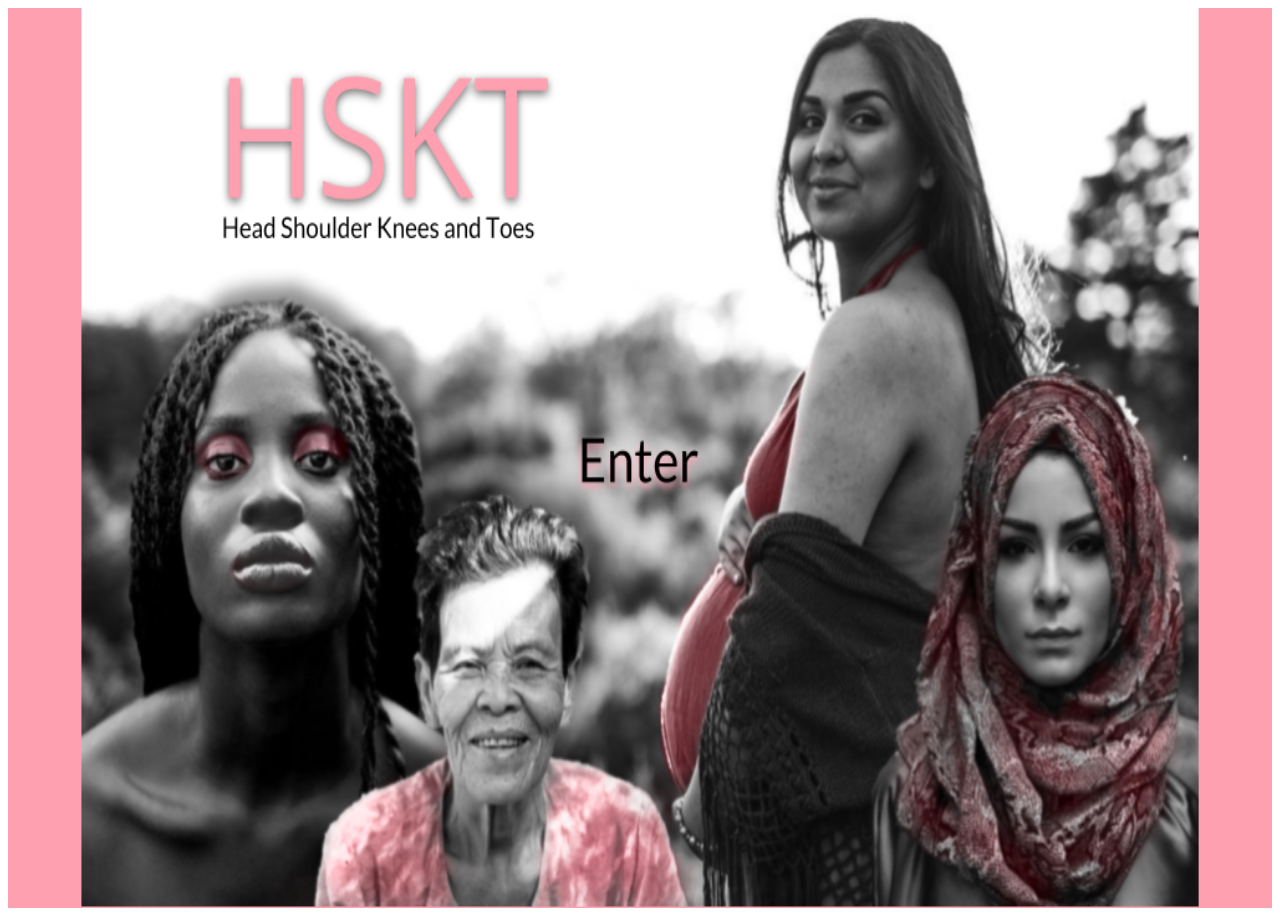
<file: index.html>
<!DOCTYPE html>
<html>
<head>
	<title>HSKT</title>
 <link rel="stylesheet" href="https://stackpath.bootstrapcdn.com/bootstrap/4.1.3/css/bootstrap.min.css" integrity="sha384-MCw98/SFnGE8fJT3GXwEOngsV7Zt27NXFoaoApmYm81iuXoPkFOJwJ8ERdknLPMO" crossorigin="anonymous">
<script src="https://code.jquery.com/jquery-3.3.1.slim.min.js" integrity="sha384-q8i/X+965DzO0rT7abK41JStQIAqVgRVzpbzo5smXKp4YfRvH+8abtTE1Pi6jizo" crossorigin="anonymous"></script>
<script src="https://cdnjs.cloudflare.com/ajax/libs/popper.js/1.14.3/umd/popper.min.js" integrity="sha384-ZMP7rVo3mIykV+2+9J3UJ46jBk0WLaUAdn689aCwoqbBJiSnjAK/l8WvCWPIPm49" crossorigin="anonymous"></script>
<script src="https://stackpath.bootstrapcdn.com/bootstrap/4.1.3/js/bootstrap.min.js" integrity="sha384-ChfqqxuZUCnJSK3+MXmPNIyE6ZbWh2IMqE241rYiqJxyMiZ6OW/JmZQ5stwEULTy" crossorigin="anonymous"></script>
<meta name="viewport" content="width=device-width, initial-scale=1, shrink-to-fit=no">

<link rel="stylesheet" type="text/css" href="relax.css">
</head>
<body >
	<a href="women.html" id="womenpage" style="" ></a>
<img src= "first_page.png" width="100%" height="900px">



</body>
</html>
</file>
<file: relax.css>
#head{

	
	position: absolute;
	left: 260px;
	top: 450px;
	width: 250px;
	height: 80px;
}

#head:hover{

	background-color: rgba(256,256,256,.5);
}


#womenpage{

	
	position: absolute;
	left: 745px;
	top: 430px;
	width: 250px;
	height: 80px;
}

#womenpage:hover{

	background-color:rgba(256,256,256,.5);
}
</file>
